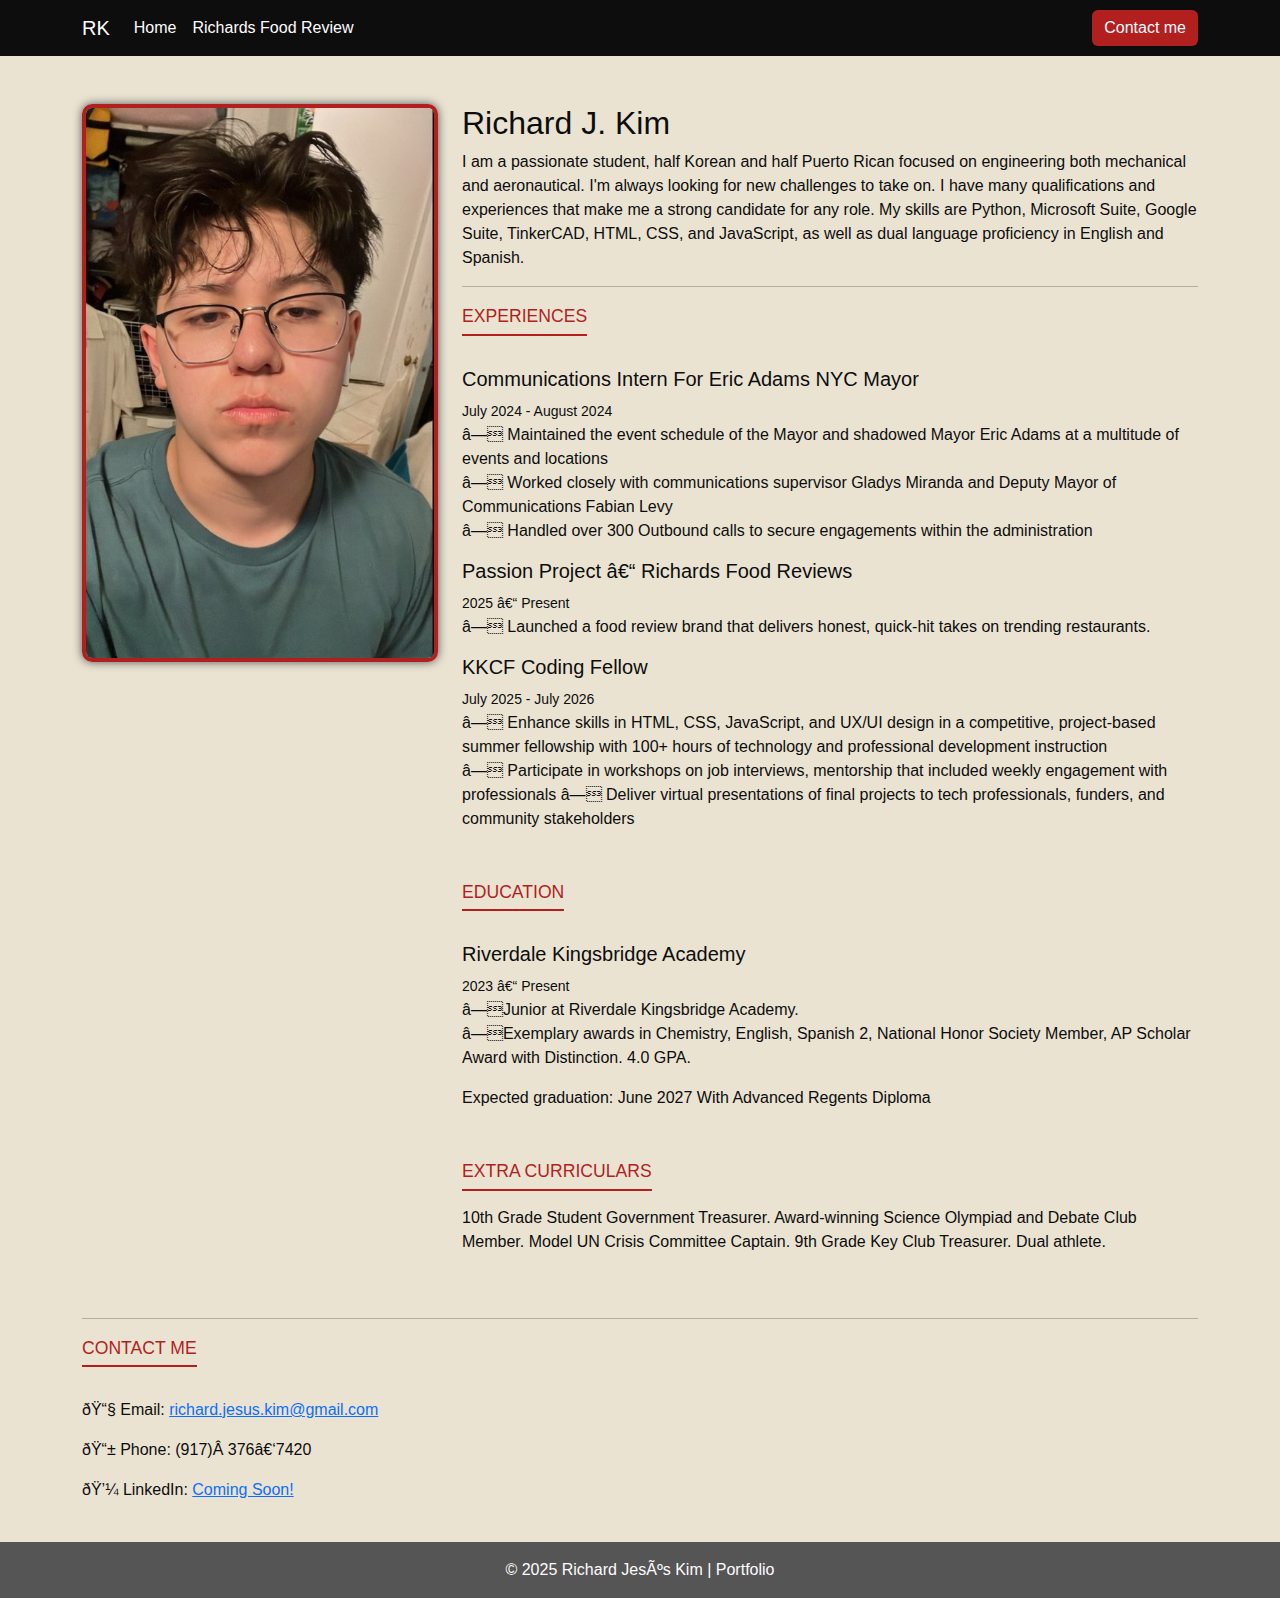
<file: index.html>
<!DOCTYPE html>
<html lang="en">

<head>
  <meta charset="UTF‑8" />
  <meta name="viewport" content="width=device-width, initial-scale=1.0" />
  <title>About Me - Richard J. Kim</title>
  <link href="https://cdn.jsdelivr.net/npm/bootstrap@5.3.0/dist/css/bootstrap.min.css" rel="stylesheet">
  <link rel="stylesheet" href="style.css">
</head>

<body>

  <nav class="navbar navbar-expand-lg">
    <div class="container">
      <a class="navbar-brand" href="#">RK</a>
      <ul class="navbar-nav me-auto">
        <li class="nav-item"><a class="nav-link active" href="#">Home</a></li>
        <li class="nav-item"><a class="nav-link" href="rfr/index.html">Richards Food Review</a></li>
      </ul>
      <a href="#contact" class="btn btn-custom">Contact me</a>
    </div>
  </nav>

  <div class="container mt-5">
    <div class="row align-items-start">
      <div class="col-sm-4">
        <img src="richchopped.jpg" alt="Richard J. Kim" class="profile-img">
      </div>
      <div class="col-sm-8">
        <h2>Richard J. Kim</h2>
        <p>
          I am a passionate student, half Korean and half Puerto Rican focused on engineering both mechanical and
          aeronautical. I'm always looking for new challenges to take on. I have many qualifications and experiences
          that make me a strong candidate for any role. My skills are Python, Microsoft Suite, Google Suite, TinkerCAD,
          HTML, CSS, and JavaScript, as well as dual language proficiency in English and Spanish.
        </p>
        <hr>

        <div class="mb-4 pb-2">
          <div class="section-title">Experiences</div>

          <div class="info-block mt-3">
            <h5>Communications Intern For Eric Adams NYC Mayor</h5>
            <small>July 2024 - August 2024</small>
            <p>
              ● Maintained the event schedule of the Mayor and shadowed Mayor Eric Adams at a multitude of events and
              locations<br>
              ● Worked closely with communications supervisor Gladys Miranda and Deputy Mayor of Communications Fabian
              Levy<br>
              ● Handled over 300 Outbound calls to secure engagements within the administration
            </p>
          </div>

          <div class="info-block">
            <h5>Passion Project – Richards Food Reviews</h5>
            <small>2025 – Present</small>
            <p>
              ● Launched a food review brand that delivers honest, quick-hit takes on trending restaurants.
            </p>
          </div>

          <div class="info-block">
            <h5>KKCF Coding Fellow</h5>
            <small>July 2025 - July 2026</small>
            <p>
              ● Enhance skills in HTML, CSS, JavaScript, and UX/UI design in a competitive, project-based summer
              fellowship with 100+ hours of technology and professional development instruction<br>
              ● Participate in workshops on job interviews, mentorship that included weekly engagement with
              professionals 
              ● Deliver virtual presentations of final projects to tech professionals, funders, and
              community stakeholders
            </p>
          </div>
        </div>

        <div class="mb-4 pb-2">
          <div class="section-title">Education</div>

          <div class="info-block mt-3">
            <h5>Riverdale Kingsbridge Academy</h5>
            <small>2023 – Present</small>
            <p>
              ●Junior at Riverdale Kingsbridge Academy. <br>
              ●Exemplary awards in Chemistry, English, Spanish 2, National Honor Society Member, AP Scholar Award with Distinction. 4.0 GPA.
            </p>
            <p>
              Expected graduation: June 2027 With Advanced Regents Diploma
            </p>
          </div>
        </div>

        <div class="section-title">Extra Curriculars</div>
        <p>
          10th Grade Student Government Treasurer. Award-winning Science Olympiad and Debate Club Member. Model UN Crisis
          Committee Captain. 9th Grade Key Club Treasurer. Dual athlete.
        </p>
      </div>
    </div>

    <section id="contact" class="mt-5">
      <hr>
      <div class="section-title">Contact Me</div>
      <p class="mt-3">📧 Email: <a href="mailto:richard.jesus.kim@gmail.com">richard.jesus.kim@gmail.com</a></p>
      <p>📱 Phone: (917) 376‑7420</p>
      <p>💼 LinkedIn: <a href="https://www.linkedin.com/in/yourusername" target="_blank">Coming Soon!</a></p>
    </section>
  </div>

  <footer>&copy; 2025 Richard Jesús Kim | Portfolio </footer>

  <script src="script.js"></script>
</body>

</html>
</file>
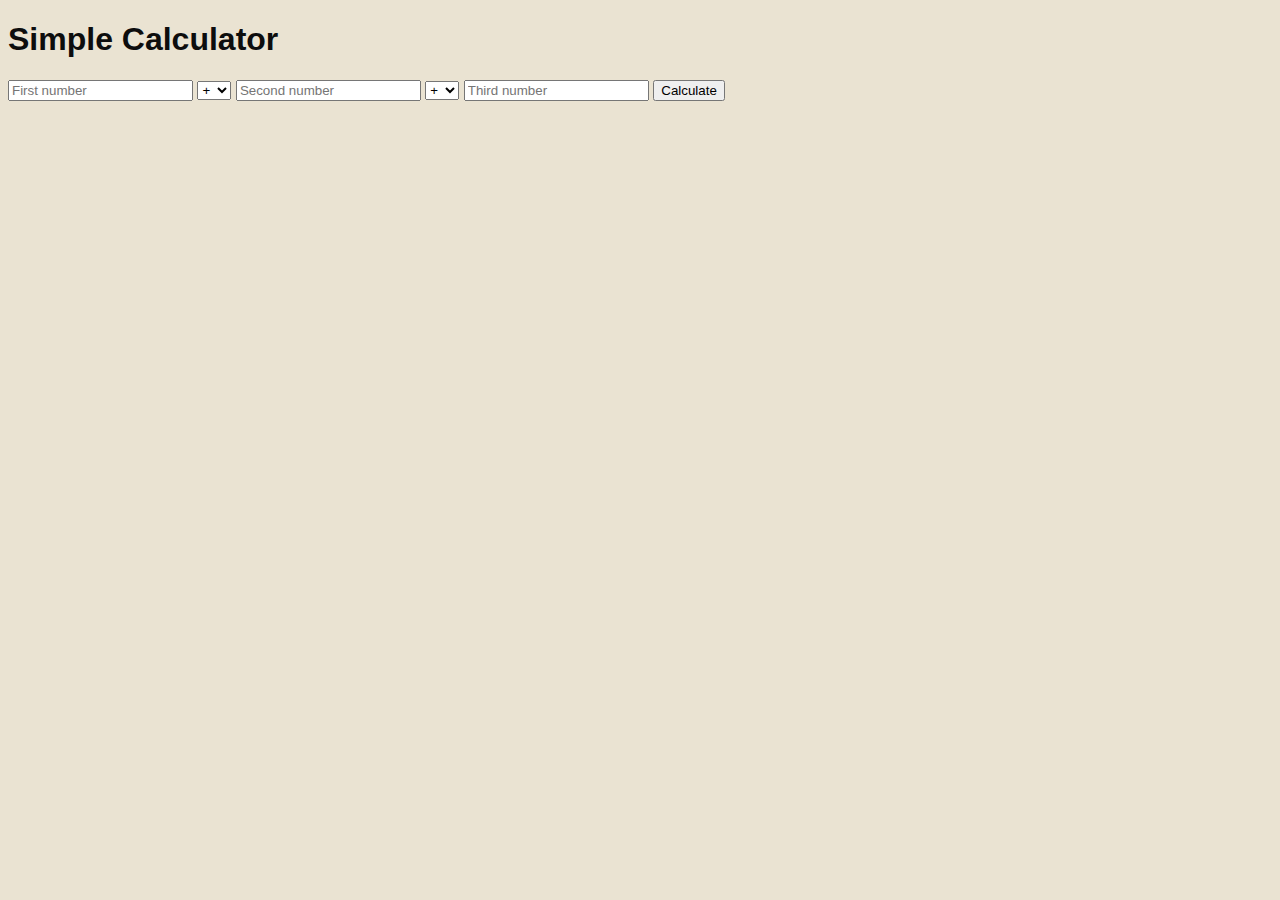
<file: bootstrap2.html>
<!DOCTYPE html>
<html>
<head>
  <title>Simple Calculator</title>
  <!-- Link to external CSS file for styling (style.css) -->
  <link rel="stylesheet" href="style.css">
</head>
<body>
  <!-- Page heading -->
  <h1>Simple Calculator</h1>

  <!-- Input for the first number -->
  <input type="number" id="num1" placeholder="First number">

  <!-- Dropdown menu for selecting an arithmetic operator -->
  <select id="operator">
    <option value="+">+</option>     <!-- Addition -->
    <option value="-">−</option>     <!-- Subtraction -->
    <option value="*">×</option>     <!-- Multiplication -->
    <option value="/">÷</option>     <!-- Division -->
    <option value="%">%</option>     <!-- Modulus -->
  </select>

  <!-- Input for the second number -->
  <input type="number" id="num2" placeholder="Second number">

  <!-- Dropdown menu for selecting second arithmetic operator -->
  <select id="operator2">
    <option value="+">+</option>     <!-- Addition -->
    <option value="-">−</option>     <!-- Subtraction -->
    <option value="*">×</option>     <!-- Multiplication -->
    <option value="/">÷</option>     <!-- Division -->
    <option value="%">%</option>     <!-- Modulus -->
  </select>

  <!-- Input for the third number -->
  <input type="number" id="num3" placeholder="Third number">

  <!-- Button to trigger the calculation function -->
  <button onclick="calculate()">Calculate</button>

  <!-- Paragraph to display the result -->
  <p id="result"></p>

  <!-- Link to the external JavaScript file (script.js) -->
  <script src="script.js"></script>
</body>
</html>
</file>
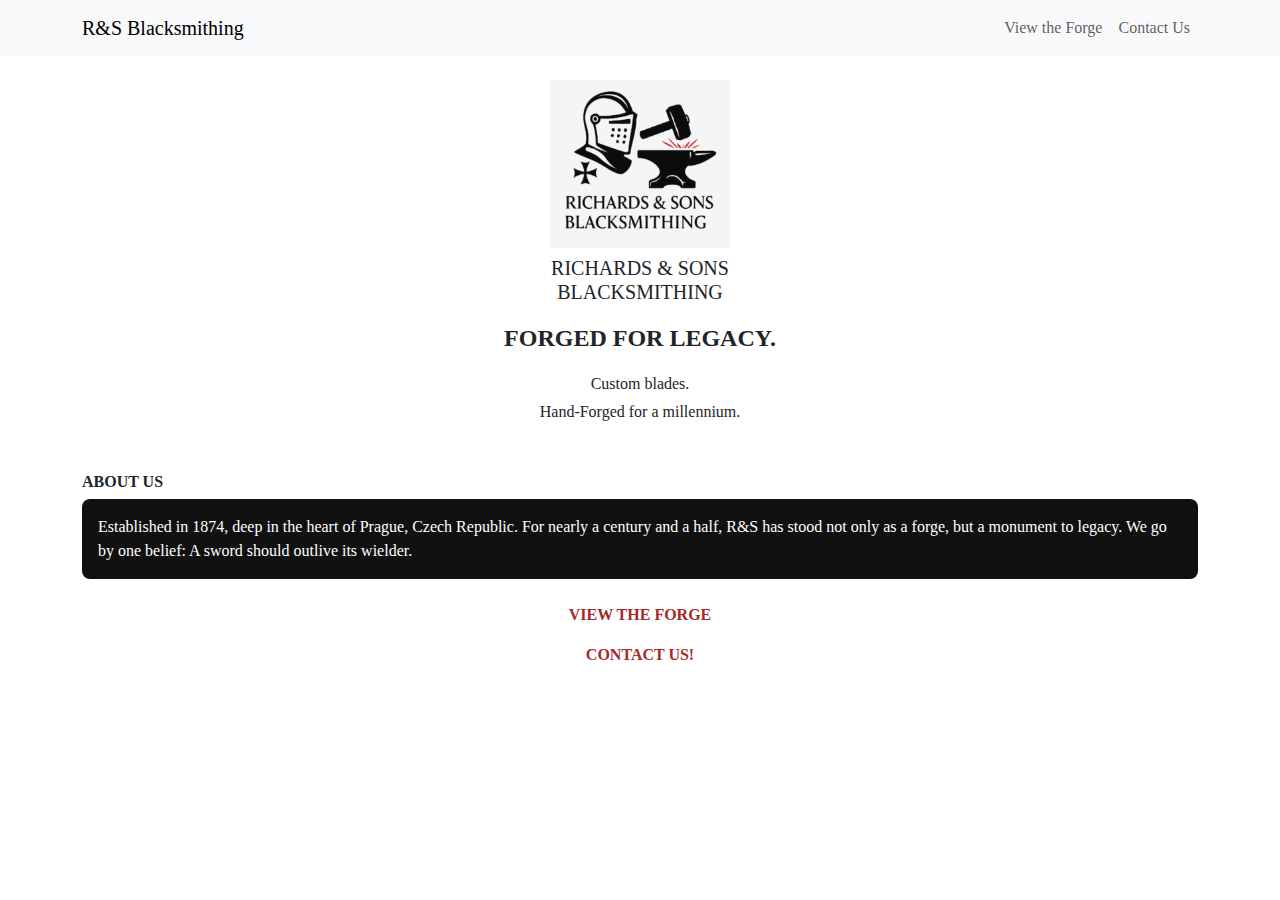
<file: bootstrapwireframe.html>
<!DOCTYPE html>
<html lang="en">
<head>
  <meta charset="UTF-8" />
  <meta name="viewport" content="width=device-width, initial-scale=1" />
  <title>Richards & Sons Blacksmithing</title>
  <link href="https://cdn.jsdelivr.net/npm/bootstrap@5.3.0/dist/css/bootstrap.min.css" rel="stylesheet" />
  <style>
    body {
      background-color: #body {
          background-color: #eae3d2; /* exact match to logo background */
          font-family: Georgia, serif;
        }

        .brand-logo {
          max-width: 180px; /* larger logo */
        }

        .tagline {
          font-size: 1.5rem;
          font-weight: bold;
        }

        .about-box {
          background-color: #111;
          color: #fff;
          padding: 1rem;
          border-radius: 0.5rem;
        }

        .link-red {
          color: #a52a2a;
          text-transform: uppercase;
          font-weight: bold;
          text-decoration: none;
        }

        .link-red:hover {
          text-decoration: underline;
        }

        .about-section {
          margin-top: 3rem;
        }; /* parchment style */
      font-family: Georgia, serif;
    }

    .brand-logo {
      max-width: 100px;
    }

    .tagline {
      font-size: 1.5rem;
      font-weight: bold;
    }

    .about-box {
      background-color: #111;
      color: #fff;
      padding: 1rem;
      border-radius: 0.5rem;
    }

    .link-red {
      color: #a52a2a;
      text-transform: uppercase;
      font-weight: bold;
      text-decoration: none;
    }

    .link-red:hover {
      text-decoration: underline;
    }
  </style>
</head>
<body>

  <!-- Navbar -->
  <nav class="navbar navbar-expand-lg navbar-light bg-light">
    <div class="container">
      <a class="navbar-brand" href="#">R&S Blacksmithing</a>
      <button class="navbar-toggler" type="button" data-bs-toggle="collapse" data-bs-target="#navbarNav">
        <span class="navbar-toggler-icon"></span>
      </button>
      <div class="collapse navbar-collapse" id="navbarNav">
        <ul class="navbar-nav ms-auto">
          <li class="nav-item">
            <a class="nav-link" href="#">View the Forge</a>
          </li>
          <li class="nav-item">
            <a class="nav-link" href="#">Contact Us</a>
          </li>
        </ul>
      </div>
    </div>
  </nav>

  <!-- Main Content -->
  <main class="container py-4 text-center">
    <!-- Logo and Name -->
    <div class="mb-3">
      <img src="RichSons2.png" alt="Blacksmith Logo" class="brand-logo mb-2">
      <h5 class="mb-0">RICHARDS & SONS<br>BLACKSMITHING</h5>
    </div>

    <!-- Tagline -->
    <div class="tagline mb-3">
      FORGED FOR LEGACY.
    </div>

    <!-- Subheading -->
    <div class="mb-4">
      <p class="mb-1">Custom blades.</p>
      <p>Hand-Forged for a millennium.</p>
    </div>

    <!-- About Us -->
    <div class="text-start mb-4 about-section">
      <h6 class="text-uppercase fw-bold">About Us</h6>
      <div class="about-box">
        <p class="mb-0">
          Established in 1874, deep in the heart of Prague, Czech Republic. For nearly a century and a half, R&S has stood not only as a forge, but a monument to legacy. We go by one belief: A sword should outlive its wielder.
        </p>
      </div>
    </div>
    
    <!-- Bottom Links -->
    <div>
      <p><a href="#" class="link-red">View the Forge</a></p>
      <p><a href="#" class="link-red">Contact Us!</a></p>
    </div>
  </main>

  <script src="https://cdn.jsdelivr.net/npm/bootstrap@5.3.0/dist/js/bootstrap.bundle.min.js"></script>
</body>
</html>
</file>
<file: style.css>
:root {
  --iron-black: #0D0D0D;
  --forge-red: #B21F1F;
  --armor-gray: #555555;
  --parchment: #EAE3D2;
  --ash-white: #FEFCFD;
}

body {
  background-color: var(--parchment);
  color: var(--iron-black);
  font-family: 'Segoe UI', sans-serif;
}

.navbar {
  background-color: var(--iron-black);
}

.navbar-brand,
.nav-link {
  color: var(--ash-white) !important;
}

.nav-link:hover {
  color: var(--forge-red) !important;
}

.section-title {
  text-transform: uppercase;
  color: var(--forge-red);
  margin-bottom: 15px;
  font-size: 1.1rem;
  border-bottom: 2px solid var(--forge-red);
  display: inline-block;
  padding-bottom: 4px;
}

.content-box {
  padding: 20px;
}

.profile-img {
  max-width: 100%;
  border-radius: 10px;
  box-shadow: 0 0 10px var(--armor-gray);
  border: 4px solid var(--forge-red);
}

.btn-custom,
.btn-submit {
  background-color: var(--forge-red);
  color: var(--ash-white);
  border: none;
}

.btn-custom:hover,
.btn-submit:hover {
  background-color: #8e1a1a;
}

.contact-form {
  background-color: var(--ash-white);
  padding: 30px;
  border-radius: 8px;
  margin-top: 40px;
}

.social-icons a {
  color: var(--iron-black);
  font-size: 1.5rem;
  margin: 0 10px;
  transition: color 0.3s;
}
.social-icons a:hover {
  color: var(--forge-red);
}

footer {
  background-color: var(--armor-gray);
  color: var(--ash-white);
  text-align: center;
  padding: 1rem 0;
  margin-top: 40px;
}
</file>
